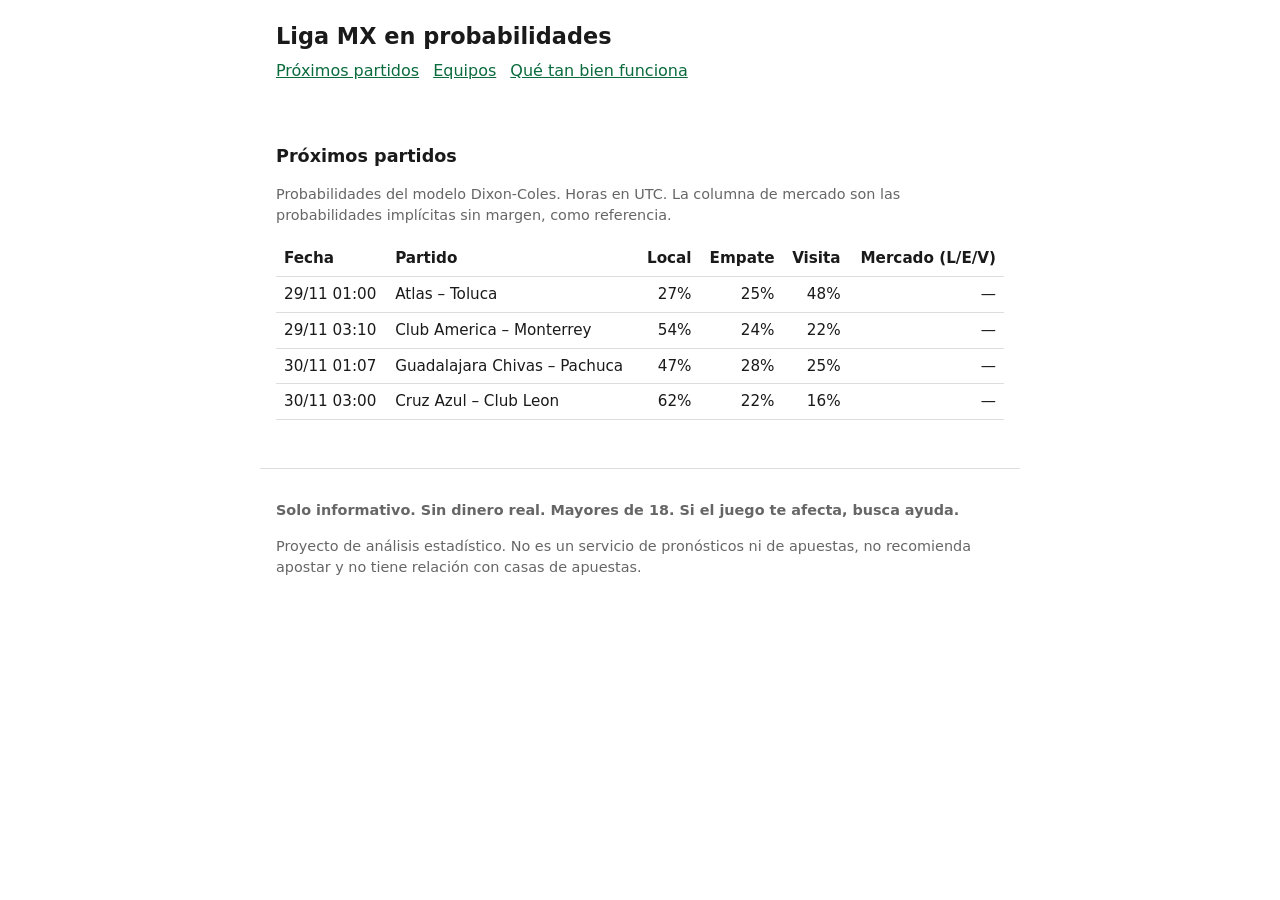
<file: docs/index.html>
<!doctype html>
<html lang="es"><head><meta charset="utf-8">
<meta name="viewport" content="width=device-width,initial-scale=1">
<title>Próximos partidos · Liga MX en probabilidades</title><link rel="stylesheet" href="style.css"></head>
<body><header><h1>Liga MX en probabilidades</h1>
<nav><a href="index.html">Próximos partidos</a><a href="equipos.html">Equipos</a><a href="rendimiento.html">Qué tan bien funciona</a></nav></header>
<main><h2>Próximos partidos</h2><p class='mut'>Probabilidades del modelo Dixon-Coles. Horas en UTC. La columna de mercado son las probabilidades implícitas sin margen, como referencia.</p><div class="scroll"><table><thead><tr><th>Fecha</th><th>Partido</th><th class="n">Local</th><th class="n">Empate</th><th class="n">Visita</th><th class="n">Mercado (L/E/V)</th></tr></thead><tbody><tr><td>29/11 01:00</td><td>Atlas – Toluca</td><td class="n">27%</td><td class="n">25%</td><td class="n">48%</td><td class="n">—</td></tr><tr><td>29/11 03:10</td><td>Club America – Monterrey</td><td class="n">54%</td><td class="n">24%</td><td class="n">22%</td><td class="n">—</td></tr><tr><td>30/11 01:07</td><td>Guadalajara Chivas – Pachuca</td><td class="n">47%</td><td class="n">28%</td><td class="n">25%</td><td class="n">—</td></tr><tr><td>30/11 03:00</td><td>Cruz Azul – Club Leon</td><td class="n">62%</td><td class="n">22%</td><td class="n">16%</td><td class="n">—</td></tr></tbody></table></div></main>
<footer><p><strong>Solo informativo. Sin dinero real. Mayores de 18. Si el juego te afecta, busca ayuda.</strong></p>
<p>Proyecto de análisis estadístico. No es un servicio de pronósticos ni de apuestas, no recomienda apostar y no tiene relación con casas de apuestas.</p></footer>
</body></html>
</file>
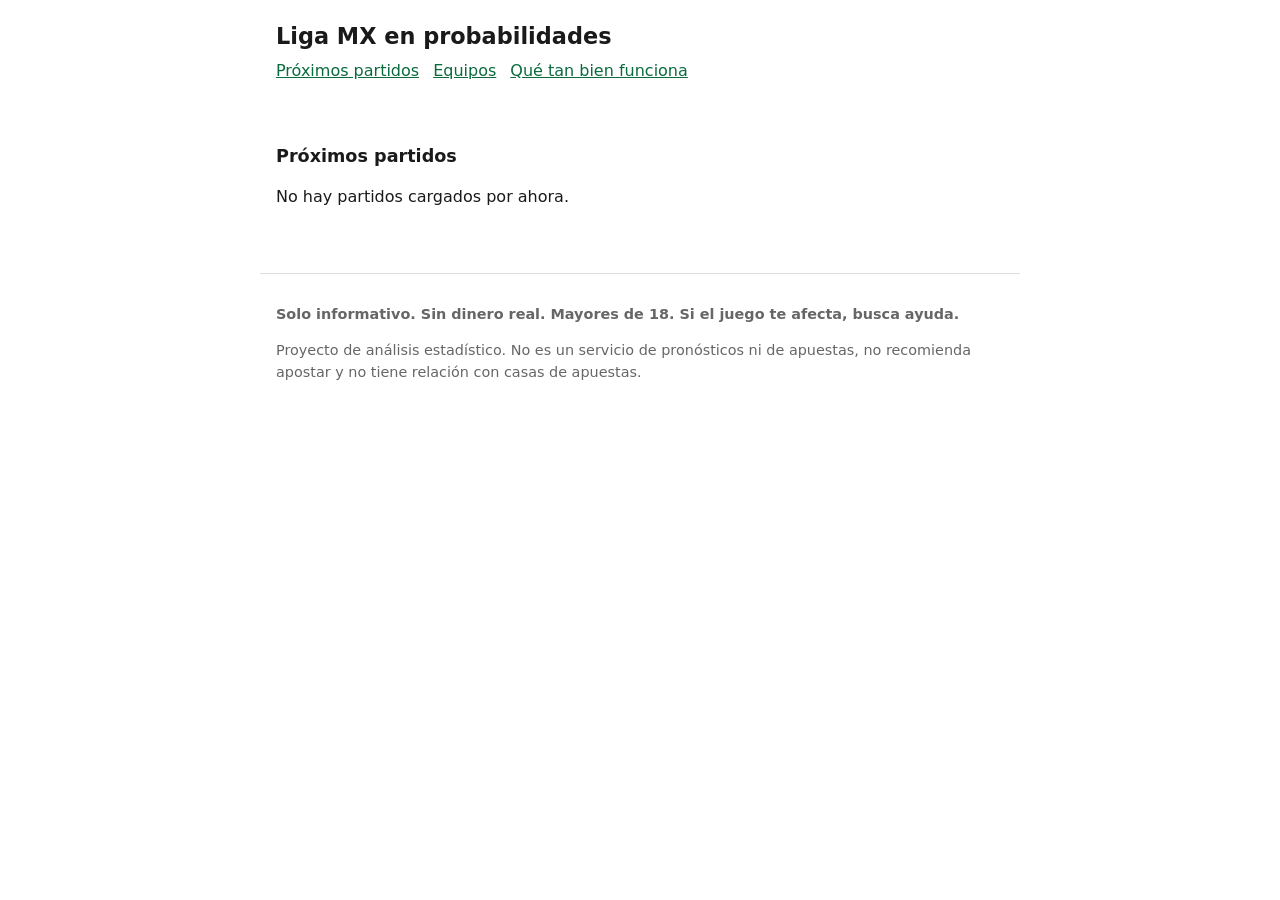
<file: site/index.html>
<!doctype html>
<html lang="es"><head><meta charset="utf-8">
<meta name="viewport" content="width=device-width,initial-scale=1">
<title>Próximos partidos · Liga MX en probabilidades</title><link rel="stylesheet" href="style.css"></head>
<body><header><h1>Liga MX en probabilidades</h1>
<nav><a href="index.html">Próximos partidos</a><a href="equipos.html">Equipos</a><a href="rendimiento.html">Qué tan bien funciona</a></nav></header>
<main><h2>Próximos partidos</h2><p>No hay partidos cargados por ahora.</p></main>
<footer><p><strong>Solo informativo. Sin dinero real. Mayores de 18. Si el juego te afecta, busca ayuda.</strong></p>
<p>Proyecto de análisis estadístico. No es un servicio de pronósticos ni de apuestas, no recomienda apostar y no tiene relación con casas de apuestas.</p></footer>
</body></html>
</file>
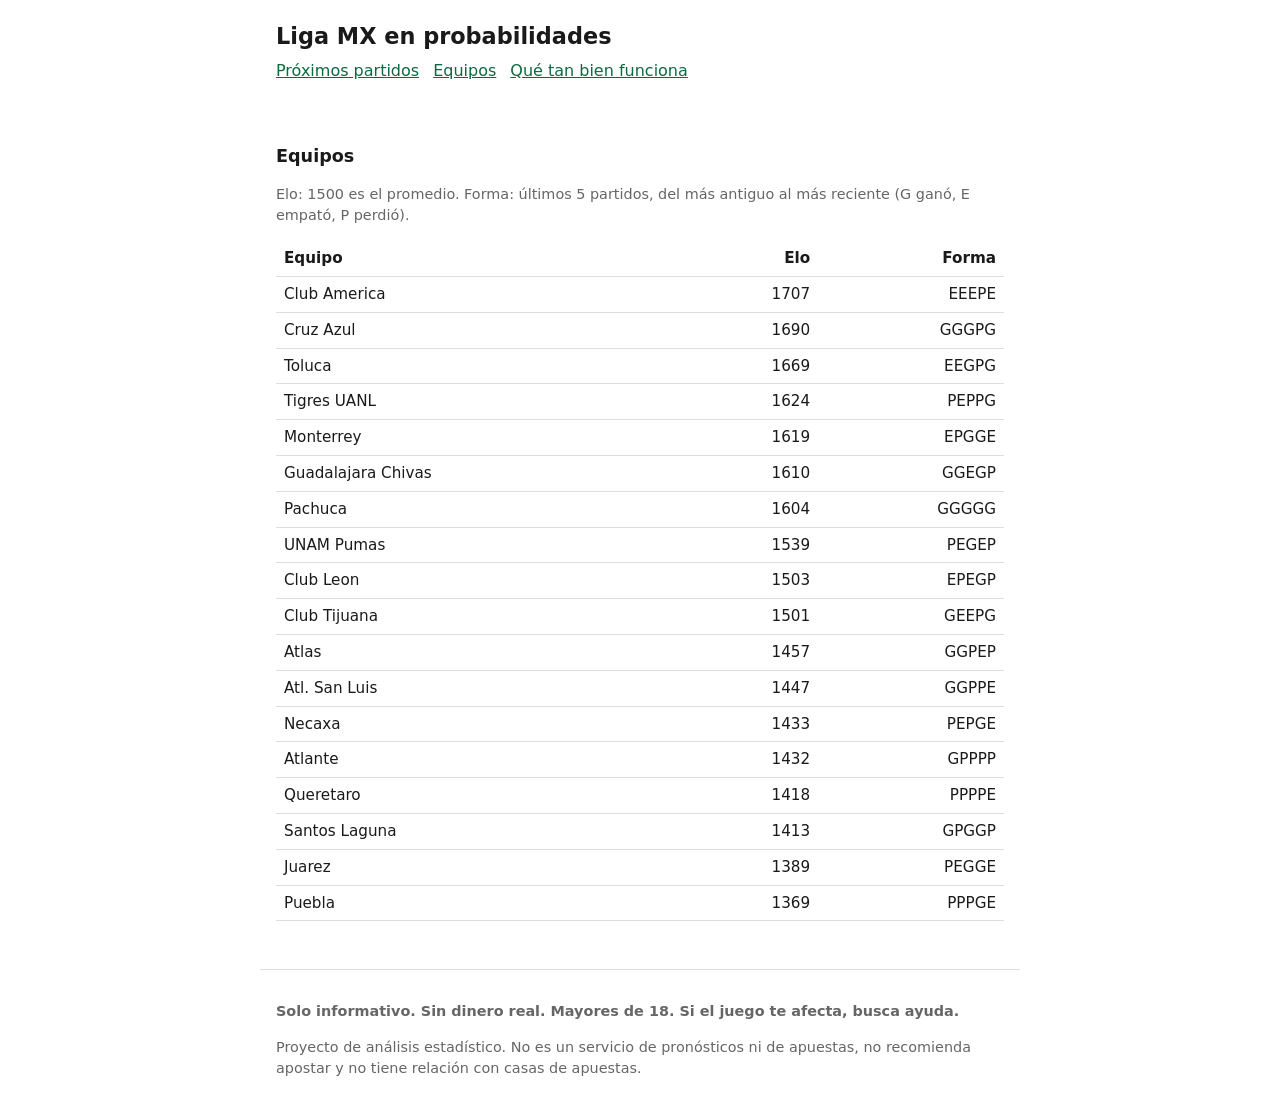
<file: docs/equipos.html>
<!doctype html>
<html lang="es"><head><meta charset="utf-8">
<meta name="viewport" content="width=device-width,initial-scale=1">
<title>Equipos · Liga MX en probabilidades</title><link rel="stylesheet" href="style.css"></head>
<body><header><h1>Liga MX en probabilidades</h1>
<nav><a href="index.html">Próximos partidos</a><a href="equipos.html">Equipos</a><a href="rendimiento.html">Qué tan bien funciona</a></nav></header>
<main><h2>Equipos</h2><p class='mut'>Elo: 1500 es el promedio. Forma: últimos 5 partidos, del más antiguo al más reciente (G ganó, E empató, P perdió).</p><div class="scroll"><table><thead><tr><th>Equipo</th><th class="n">Elo</th><th class="n">Forma</th></tr></thead><tbody><tr><td>Club America</td><td class="n">1707</td><td class="n">EEEPE</td></tr><tr><td>Cruz Azul</td><td class="n">1690</td><td class="n">GGGPG</td></tr><tr><td>Toluca</td><td class="n">1669</td><td class="n">EEGPG</td></tr><tr><td>Tigres UANL</td><td class="n">1624</td><td class="n">PEPPG</td></tr><tr><td>Monterrey</td><td class="n">1619</td><td class="n">EPGGE</td></tr><tr><td>Guadalajara Chivas</td><td class="n">1610</td><td class="n">GGEGP</td></tr><tr><td>Pachuca</td><td class="n">1604</td><td class="n">GGGGG</td></tr><tr><td>UNAM Pumas</td><td class="n">1539</td><td class="n">PEGEP</td></tr><tr><td>Club Leon</td><td class="n">1503</td><td class="n">EPEGP</td></tr><tr><td>Club Tijuana</td><td class="n">1501</td><td class="n">GEEPG</td></tr><tr><td>Atlas</td><td class="n">1457</td><td class="n">GGPEP</td></tr><tr><td>Atl. San Luis</td><td class="n">1447</td><td class="n">GGPPE</td></tr><tr><td>Necaxa</td><td class="n">1433</td><td class="n">PEPGE</td></tr><tr><td>Atlante</td><td class="n">1432</td><td class="n">GPPPP</td></tr><tr><td>Queretaro</td><td class="n">1418</td><td class="n">PPPPE</td></tr><tr><td>Santos Laguna</td><td class="n">1413</td><td class="n">GPGGP</td></tr><tr><td>Juarez</td><td class="n">1389</td><td class="n">PEGGE</td></tr><tr><td>Puebla</td><td class="n">1369</td><td class="n">PPPGE</td></tr></tbody></table></div></main>
<footer><p><strong>Solo informativo. Sin dinero real. Mayores de 18. Si el juego te afecta, busca ayuda.</strong></p>
<p>Proyecto de análisis estadístico. No es un servicio de pronósticos ni de apuestas, no recomienda apostar y no tiene relación con casas de apuestas.</p></footer>
</body></html>
</file>
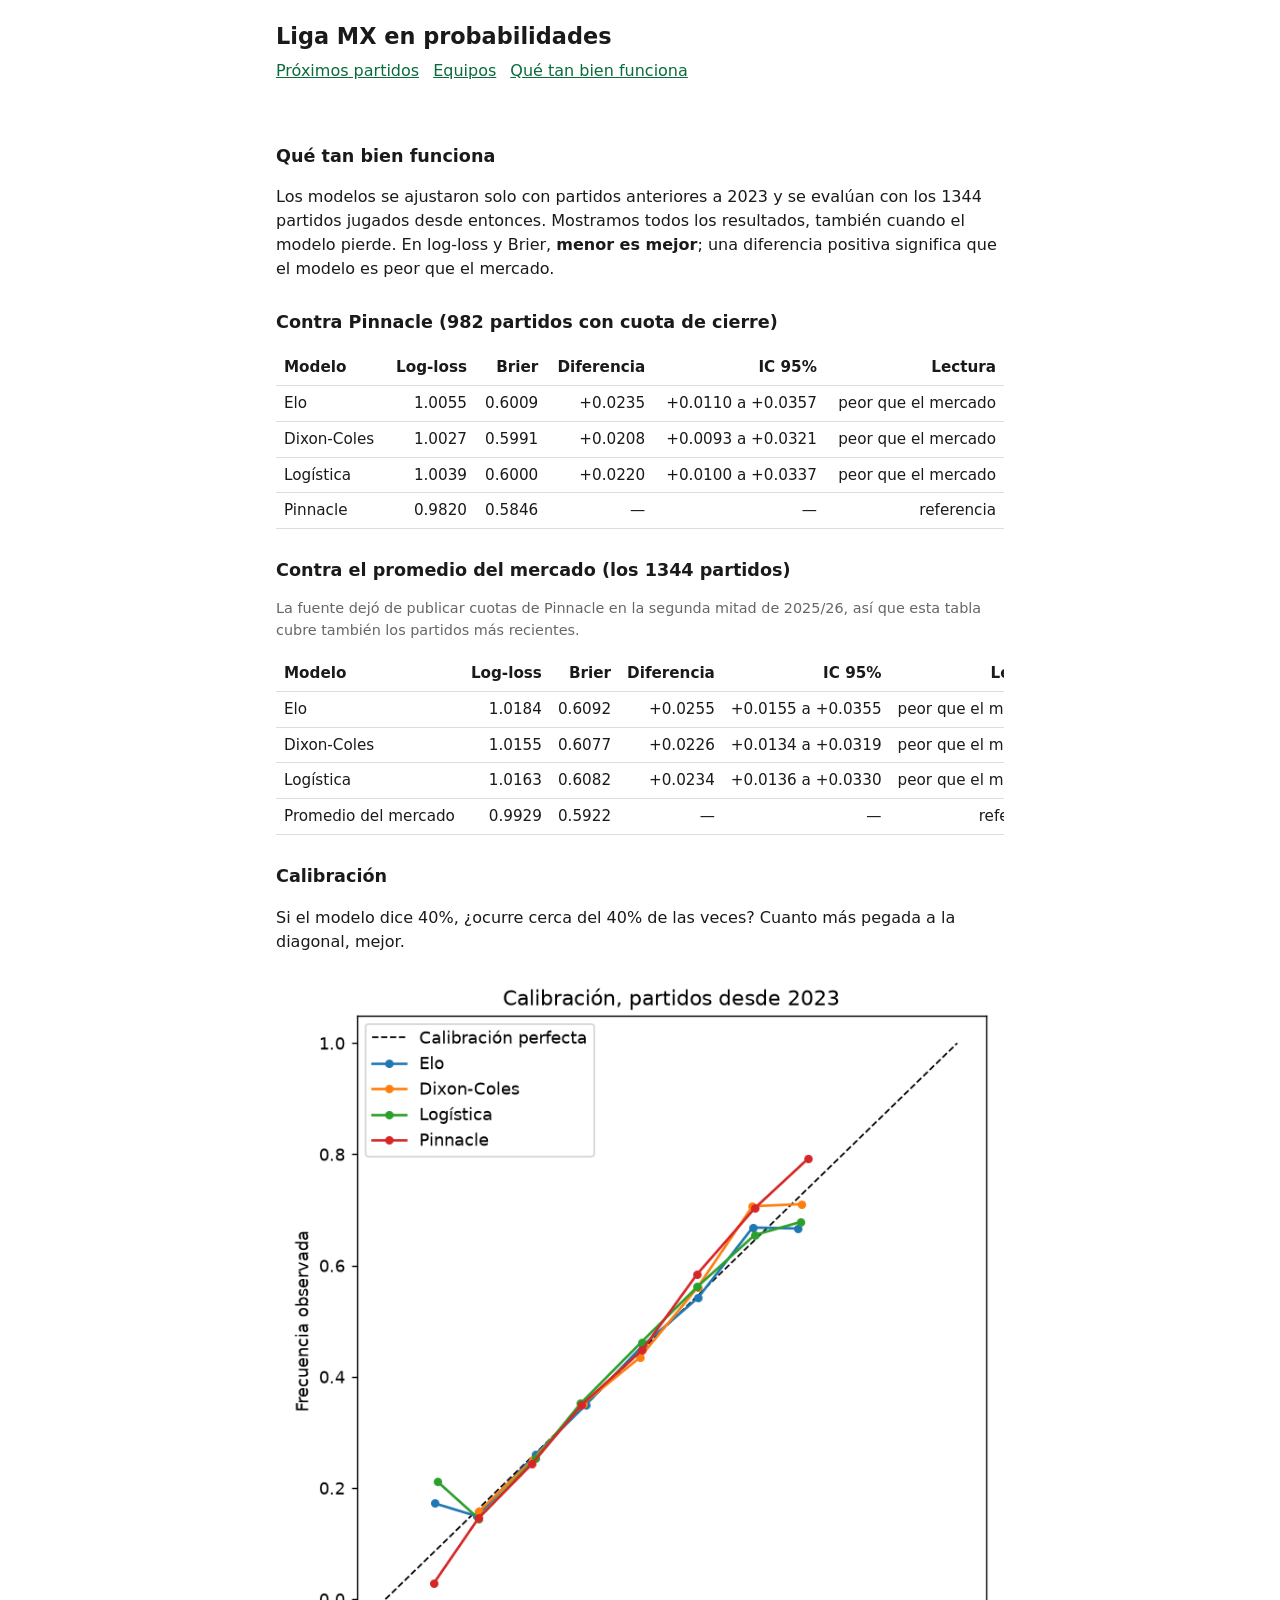
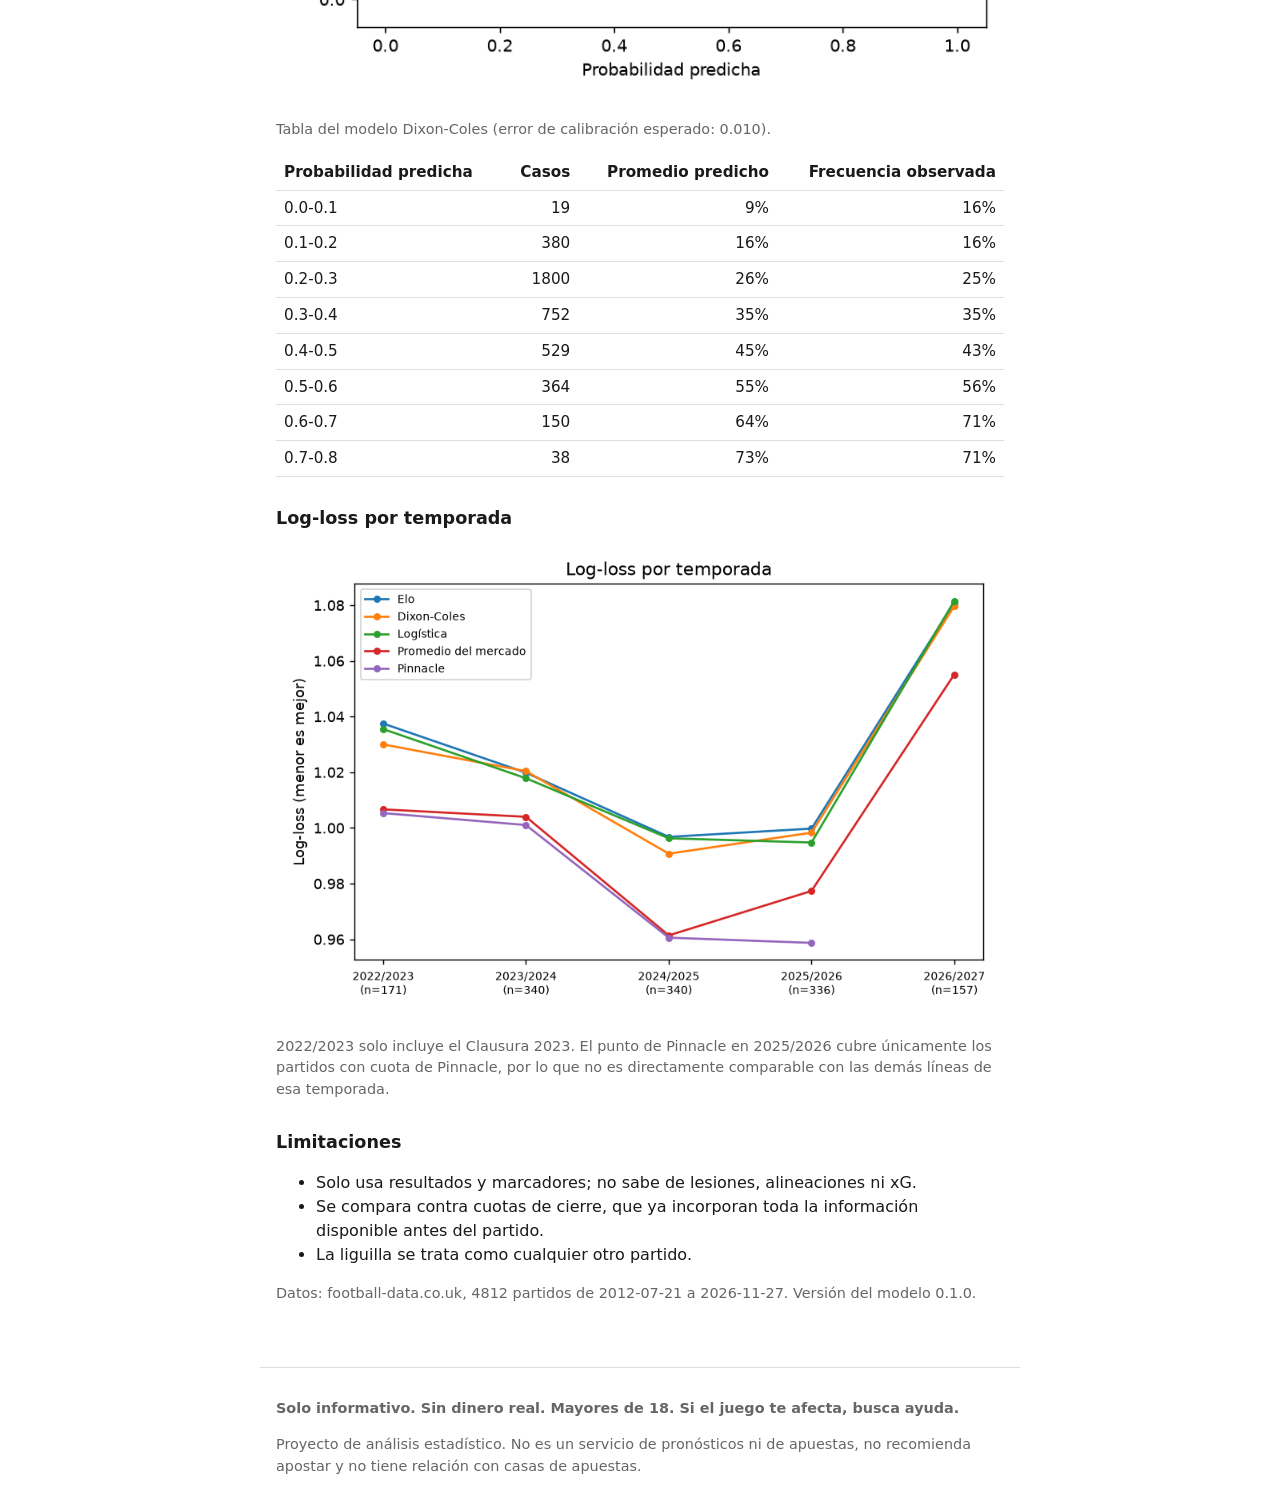
<file: docs/rendimiento.html>
<!doctype html>
<html lang="es"><head><meta charset="utf-8">
<meta name="viewport" content="width=device-width,initial-scale=1">
<title>Qué tan bien funciona · Liga MX en probabilidades</title><link rel="stylesheet" href="style.css"></head>
<body><header><h1>Liga MX en probabilidades</h1>
<nav><a href="index.html">Próximos partidos</a><a href="equipos.html">Equipos</a><a href="rendimiento.html">Qué tan bien funciona</a></nav></header>
<main><h2>Qué tan bien funciona</h2>
<p>Los modelos se ajustaron solo con partidos anteriores a 2023 y se evalúan con los
1344 partidos jugados desde entonces. Mostramos todos los resultados, también cuando el modelo pierde.
En log-loss y Brier, <strong>menor es mejor</strong>; una diferencia positiva significa que el modelo es peor que el mercado.</p>
<h2>Contra Pinnacle (982 partidos con cuota de cierre)</h2>
<div class="scroll"><table><thead><tr><th>Modelo</th><th class="n">Log-loss</th><th class="n">Brier</th><th class="n">Diferencia</th><th class="n">IC 95%</th><th class="n">Lectura</th></tr></thead><tbody><tr><td>Elo</td><td class="n">1.0055</td><td class="n">0.6009</td><td class="n">+0.0235</td><td class="n">+0.0110 a +0.0357</td><td class="n">peor que el mercado</td></tr><tr><td>Dixon-Coles</td><td class="n">1.0027</td><td class="n">0.5991</td><td class="n">+0.0208</td><td class="n">+0.0093 a +0.0321</td><td class="n">peor que el mercado</td></tr><tr><td>Logística</td><td class="n">1.0039</td><td class="n">0.6000</td><td class="n">+0.0220</td><td class="n">+0.0100 a +0.0337</td><td class="n">peor que el mercado</td></tr><tr><td>Pinnacle</td><td class="n">0.9820</td><td class="n">0.5846</td><td class="n">—</td><td class="n">—</td><td class="n">referencia</td></tr></tbody></table></div>
<h2>Contra el promedio del mercado (los 1344 partidos)</h2>
<p class="mut">La fuente dejó de publicar cuotas de Pinnacle en la segunda mitad de 2025/26, así que esta tabla cubre también los partidos más recientes.</p>
<div class="scroll"><table><thead><tr><th>Modelo</th><th class="n">Log-loss</th><th class="n">Brier</th><th class="n">Diferencia</th><th class="n">IC 95%</th><th class="n">Lectura</th></tr></thead><tbody><tr><td>Elo</td><td class="n">1.0184</td><td class="n">0.6092</td><td class="n">+0.0255</td><td class="n">+0.0155 a +0.0355</td><td class="n">peor que el mercado</td></tr><tr><td>Dixon-Coles</td><td class="n">1.0155</td><td class="n">0.6077</td><td class="n">+0.0226</td><td class="n">+0.0134 a +0.0319</td><td class="n">peor que el mercado</td></tr><tr><td>Logística</td><td class="n">1.0163</td><td class="n">0.6082</td><td class="n">+0.0234</td><td class="n">+0.0136 a +0.0330</td><td class="n">peor que el mercado</td></tr><tr><td>Promedio del mercado</td><td class="n">0.9929</td><td class="n">0.5922</td><td class="n">—</td><td class="n">—</td><td class="n">referencia</td></tr></tbody></table></div>
<h2>Calibración</h2>
<p>Si el modelo dice 40%, ¿ocurre cerca del 40% de las veces? Cuanto más pegada a la diagonal, mejor.</p>
<img src="calibracion.png" alt="Curva de calibración de los modelos y de Pinnacle" width="780" height="780">
<p class="mut">Tabla del modelo Dixon-Coles (error de calibración esperado: 0.010).</p>
<div class="scroll"><table><thead><tr><th>Probabilidad predicha</th><th class="n">Casos</th><th class="n">Promedio predicho</th><th class="n">Frecuencia observada</th></tr></thead><tbody><tr><td>0.0-0.1</td><td class="n">19</td><td class="n">9%</td><td class="n">16%</td></tr><tr><td>0.1-0.2</td><td class="n">380</td><td class="n">16%</td><td class="n">16%</td></tr><tr><td>0.2-0.3</td><td class="n">1800</td><td class="n">26%</td><td class="n">25%</td></tr><tr><td>0.3-0.4</td><td class="n">752</td><td class="n">35%</td><td class="n">35%</td></tr><tr><td>0.4-0.5</td><td class="n">529</td><td class="n">45%</td><td class="n">43%</td></tr><tr><td>0.5-0.6</td><td class="n">364</td><td class="n">55%</td><td class="n">56%</td></tr><tr><td>0.6-0.7</td><td class="n">150</td><td class="n">64%</td><td class="n">71%</td></tr><tr><td>0.7-0.8</td><td class="n">38</td><td class="n">73%</td><td class="n">71%</td></tr></tbody></table></div>
<h2>Log-loss por temporada</h2>
<img src="logloss_temporada.png" alt="Log-loss por temporada de cada modelo y del mercado" width="910" height="585">
<p class="mut">2022/2023 solo incluye el Clausura 2023. El punto de Pinnacle en 2025/2026 cubre únicamente los partidos con cuota de Pinnacle, por lo que no es directamente comparable con las demás líneas de esa temporada.</p>
<h2>Limitaciones</h2>
<ul><li>Solo usa resultados y marcadores; no sabe de lesiones, alineaciones ni xG.</li>
<li>Se compara contra cuotas de cierre, que ya incorporan toda la información disponible antes del partido.</li>
<li>La liguilla se trata como cualquier otro partido.</li></ul>
<p class="mut">Datos: football-data.co.uk, 4812 partidos de 2012-07-21 a 2026-11-27. Versión del modelo 0.1.0.</p></main>
<footer><p><strong>Solo informativo. Sin dinero real. Mayores de 18. Si el juego te afecta, busca ayuda.</strong></p>
<p>Proyecto de análisis estadístico. No es un servicio de pronósticos ni de apuestas, no recomienda apostar y no tiene relación con casas de apuestas.</p></footer>
</body></html>
</file>
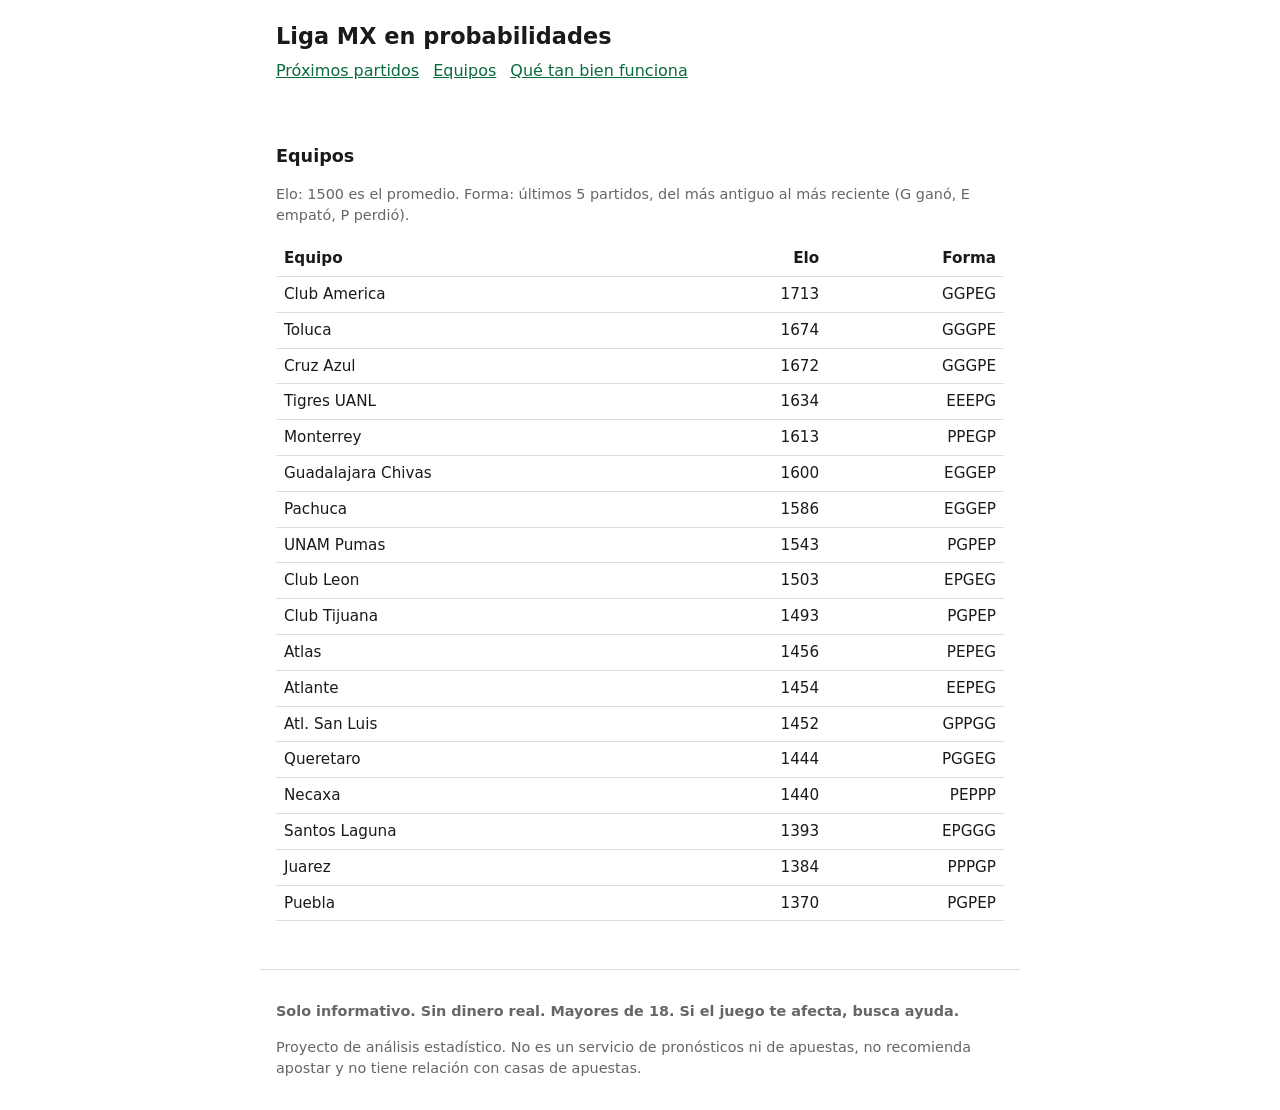
<file: site/equipos.html>
<!doctype html>
<html lang="es"><head><meta charset="utf-8">
<meta name="viewport" content="width=device-width,initial-scale=1">
<title>Equipos · Liga MX en probabilidades</title><link rel="stylesheet" href="style.css"></head>
<body><header><h1>Liga MX en probabilidades</h1>
<nav><a href="index.html">Próximos partidos</a><a href="equipos.html">Equipos</a><a href="rendimiento.html">Qué tan bien funciona</a></nav></header>
<main><h2>Equipos</h2><p class='mut'>Elo: 1500 es el promedio. Forma: últimos 5 partidos, del más antiguo al más reciente (G ganó, E empató, P perdió).</p><div class="scroll"><table><thead><tr><th>Equipo</th><th class="n">Elo</th><th class="n">Forma</th></tr></thead><tbody><tr><td>Club America</td><td class="n">1713</td><td class="n">GGPEG</td></tr><tr><td>Toluca</td><td class="n">1674</td><td class="n">GGGPE</td></tr><tr><td>Cruz Azul</td><td class="n">1672</td><td class="n">GGGPE</td></tr><tr><td>Tigres UANL</td><td class="n">1634</td><td class="n">EEEPG</td></tr><tr><td>Monterrey</td><td class="n">1613</td><td class="n">PPEGP</td></tr><tr><td>Guadalajara Chivas</td><td class="n">1600</td><td class="n">EGGEP</td></tr><tr><td>Pachuca</td><td class="n">1586</td><td class="n">EGGEP</td></tr><tr><td>UNAM Pumas</td><td class="n">1543</td><td class="n">PGPEP</td></tr><tr><td>Club Leon</td><td class="n">1503</td><td class="n">EPGEG</td></tr><tr><td>Club Tijuana</td><td class="n">1493</td><td class="n">PGPEP</td></tr><tr><td>Atlas</td><td class="n">1456</td><td class="n">PEPEG</td></tr><tr><td>Atlante</td><td class="n">1454</td><td class="n">EEPEG</td></tr><tr><td>Atl. San Luis</td><td class="n">1452</td><td class="n">GPPGG</td></tr><tr><td>Queretaro</td><td class="n">1444</td><td class="n">PGGEG</td></tr><tr><td>Necaxa</td><td class="n">1440</td><td class="n">PEPPP</td></tr><tr><td>Santos Laguna</td><td class="n">1393</td><td class="n">EPGGG</td></tr><tr><td>Juarez</td><td class="n">1384</td><td class="n">PPPGP</td></tr><tr><td>Puebla</td><td class="n">1370</td><td class="n">PGPEP</td></tr></tbody></table></div></main>
<footer><p><strong>Solo informativo. Sin dinero real. Mayores de 18. Si el juego te afecta, busca ayuda.</strong></p>
<p>Proyecto de análisis estadístico. No es un servicio de pronósticos ni de apuestas, no recomienda apostar y no tiene relación con casas de apuestas.</p></footer>
</body></html>
</file>
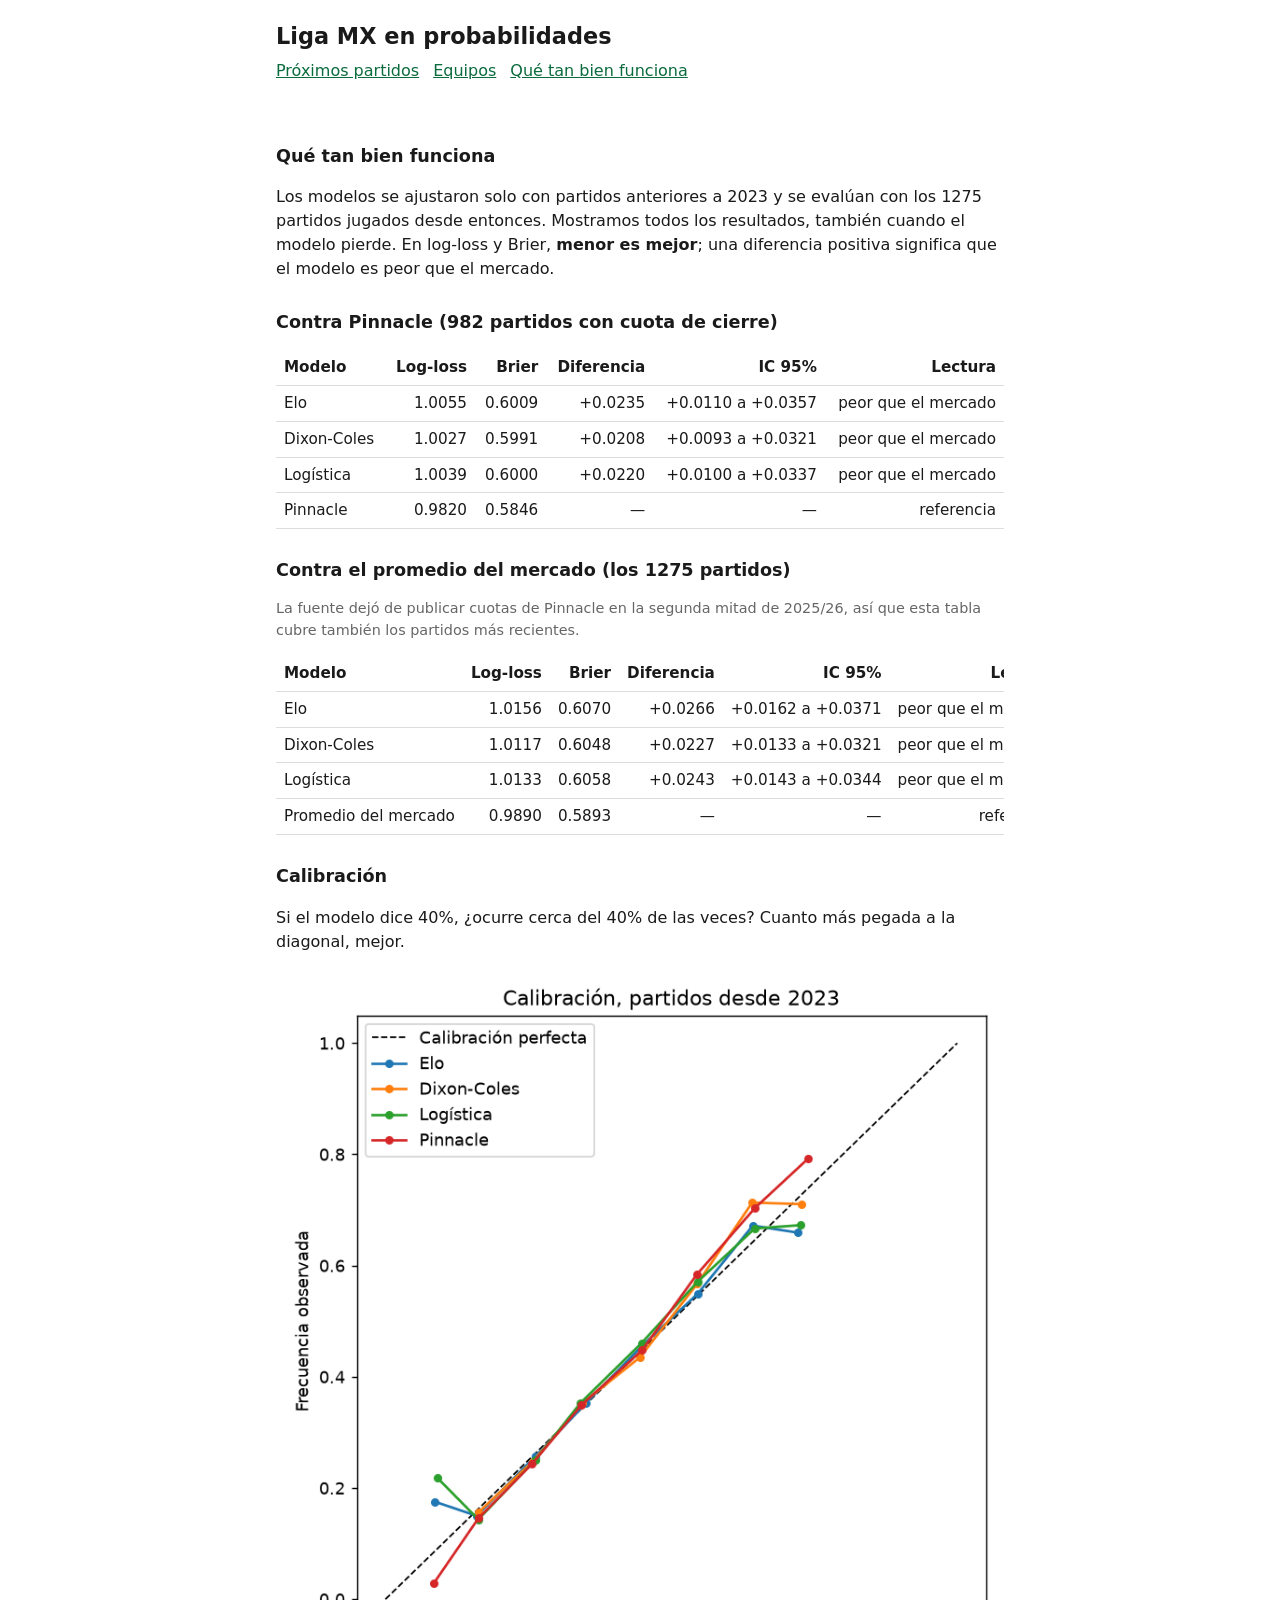
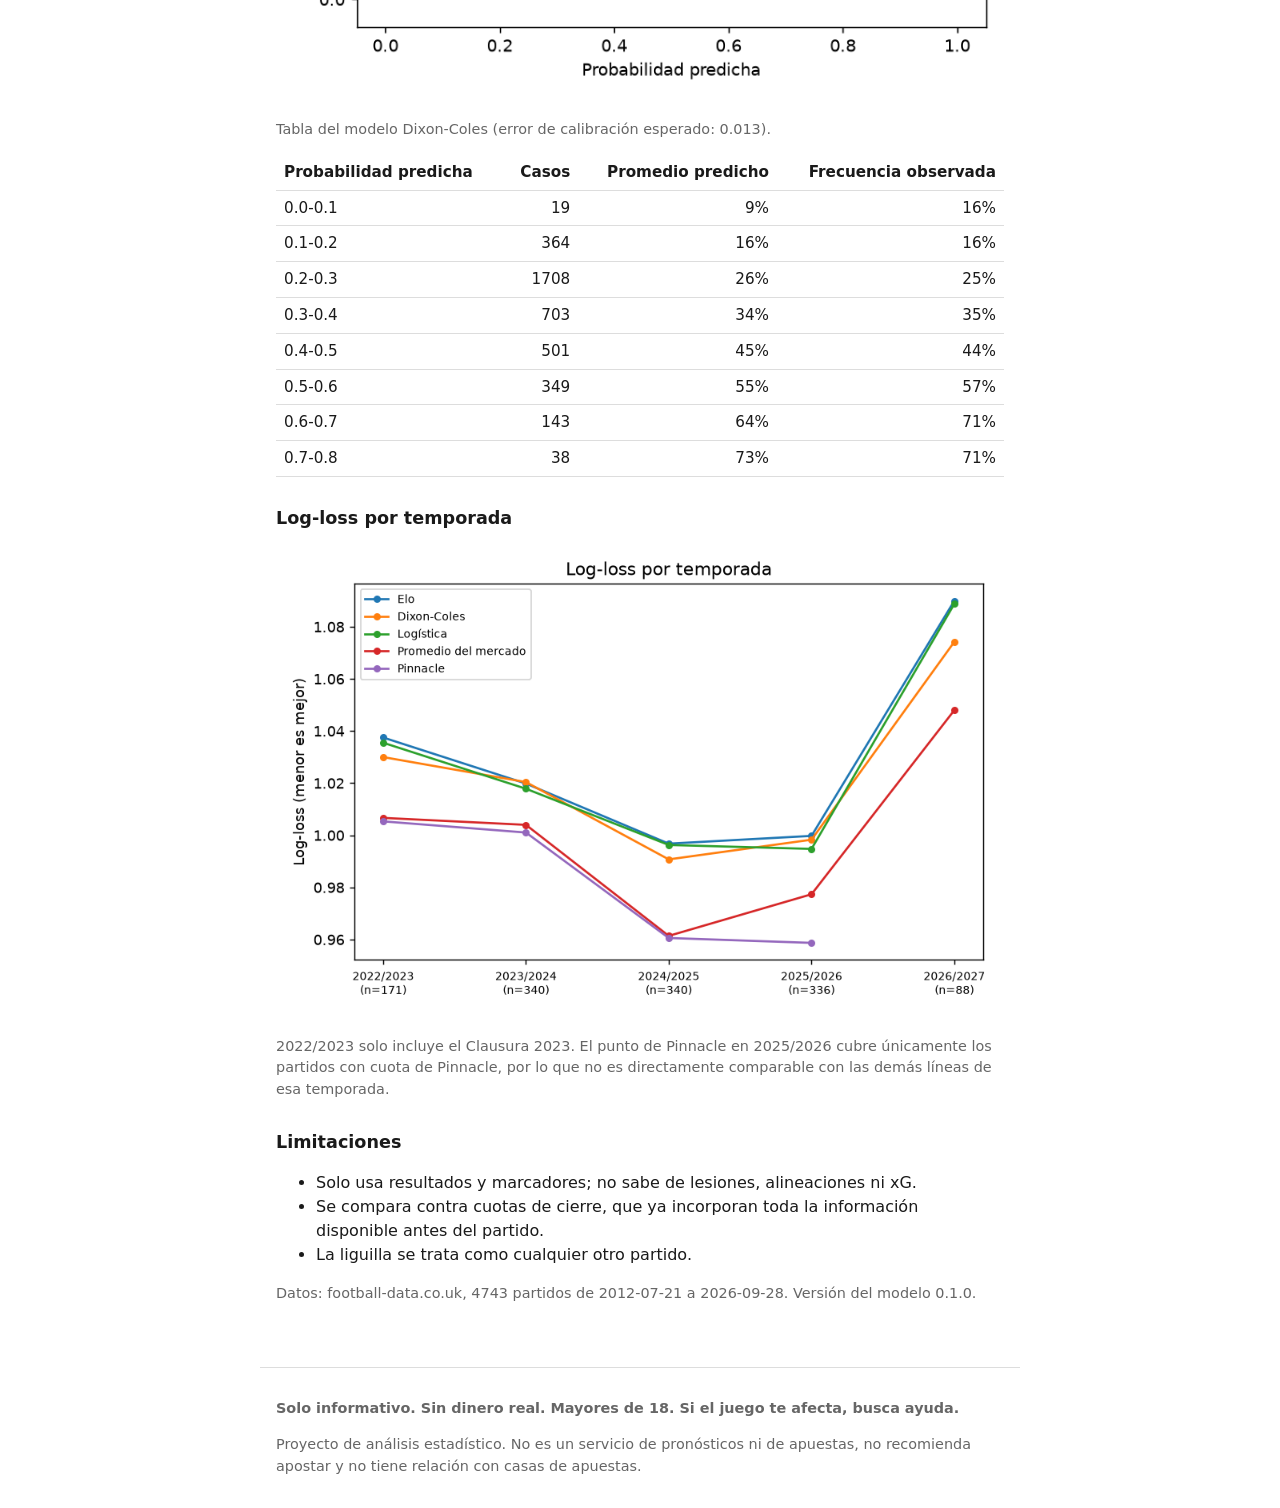
<file: site/rendimiento.html>
<!doctype html>
<html lang="es"><head><meta charset="utf-8">
<meta name="viewport" content="width=device-width,initial-scale=1">
<title>Qué tan bien funciona · Liga MX en probabilidades</title><link rel="stylesheet" href="style.css"></head>
<body><header><h1>Liga MX en probabilidades</h1>
<nav><a href="index.html">Próximos partidos</a><a href="equipos.html">Equipos</a><a href="rendimiento.html">Qué tan bien funciona</a></nav></header>
<main><h2>Qué tan bien funciona</h2>
<p>Los modelos se ajustaron solo con partidos anteriores a 2023 y se evalúan con los
1275 partidos jugados desde entonces. Mostramos todos los resultados, también cuando el modelo pierde.
En log-loss y Brier, <strong>menor es mejor</strong>; una diferencia positiva significa que el modelo es peor que el mercado.</p>
<h2>Contra Pinnacle (982 partidos con cuota de cierre)</h2>
<div class="scroll"><table><thead><tr><th>Modelo</th><th class="n">Log-loss</th><th class="n">Brier</th><th class="n">Diferencia</th><th class="n">IC 95%</th><th class="n">Lectura</th></tr></thead><tbody><tr><td>Elo</td><td class="n">1.0055</td><td class="n">0.6009</td><td class="n">+0.0235</td><td class="n">+0.0110 a +0.0357</td><td class="n">peor que el mercado</td></tr><tr><td>Dixon-Coles</td><td class="n">1.0027</td><td class="n">0.5991</td><td class="n">+0.0208</td><td class="n">+0.0093 a +0.0321</td><td class="n">peor que el mercado</td></tr><tr><td>Logística</td><td class="n">1.0039</td><td class="n">0.6000</td><td class="n">+0.0220</td><td class="n">+0.0100 a +0.0337</td><td class="n">peor que el mercado</td></tr><tr><td>Pinnacle</td><td class="n">0.9820</td><td class="n">0.5846</td><td class="n">—</td><td class="n">—</td><td class="n">referencia</td></tr></tbody></table></div>
<h2>Contra el promedio del mercado (los 1275 partidos)</h2>
<p class="mut">La fuente dejó de publicar cuotas de Pinnacle en la segunda mitad de 2025/26, así que esta tabla cubre también los partidos más recientes.</p>
<div class="scroll"><table><thead><tr><th>Modelo</th><th class="n">Log-loss</th><th class="n">Brier</th><th class="n">Diferencia</th><th class="n">IC 95%</th><th class="n">Lectura</th></tr></thead><tbody><tr><td>Elo</td><td class="n">1.0156</td><td class="n">0.6070</td><td class="n">+0.0266</td><td class="n">+0.0162 a +0.0371</td><td class="n">peor que el mercado</td></tr><tr><td>Dixon-Coles</td><td class="n">1.0117</td><td class="n">0.6048</td><td class="n">+0.0227</td><td class="n">+0.0133 a +0.0321</td><td class="n">peor que el mercado</td></tr><tr><td>Logística</td><td class="n">1.0133</td><td class="n">0.6058</td><td class="n">+0.0243</td><td class="n">+0.0143 a +0.0344</td><td class="n">peor que el mercado</td></tr><tr><td>Promedio del mercado</td><td class="n">0.9890</td><td class="n">0.5893</td><td class="n">—</td><td class="n">—</td><td class="n">referencia</td></tr></tbody></table></div>
<h2>Calibración</h2>
<p>Si el modelo dice 40%, ¿ocurre cerca del 40% de las veces? Cuanto más pegada a la diagonal, mejor.</p>
<img src="calibracion.png" alt="Curva de calibración de los modelos y de Pinnacle" width="780" height="780">
<p class="mut">Tabla del modelo Dixon-Coles (error de calibración esperado: 0.013).</p>
<div class="scroll"><table><thead><tr><th>Probabilidad predicha</th><th class="n">Casos</th><th class="n">Promedio predicho</th><th class="n">Frecuencia observada</th></tr></thead><tbody><tr><td>0.0-0.1</td><td class="n">19</td><td class="n">9%</td><td class="n">16%</td></tr><tr><td>0.1-0.2</td><td class="n">364</td><td class="n">16%</td><td class="n">16%</td></tr><tr><td>0.2-0.3</td><td class="n">1708</td><td class="n">26%</td><td class="n">25%</td></tr><tr><td>0.3-0.4</td><td class="n">703</td><td class="n">34%</td><td class="n">35%</td></tr><tr><td>0.4-0.5</td><td class="n">501</td><td class="n">45%</td><td class="n">44%</td></tr><tr><td>0.5-0.6</td><td class="n">349</td><td class="n">55%</td><td class="n">57%</td></tr><tr><td>0.6-0.7</td><td class="n">143</td><td class="n">64%</td><td class="n">71%</td></tr><tr><td>0.7-0.8</td><td class="n">38</td><td class="n">73%</td><td class="n">71%</td></tr></tbody></table></div>
<h2>Log-loss por temporada</h2>
<img src="logloss_temporada.png" alt="Log-loss por temporada de cada modelo y del mercado" width="910" height="585">
<p class="mut">2022/2023 solo incluye el Clausura 2023. El punto de Pinnacle en 2025/2026 cubre únicamente los partidos con cuota de Pinnacle, por lo que no es directamente comparable con las demás líneas de esa temporada.</p>
<h2>Limitaciones</h2>
<ul><li>Solo usa resultados y marcadores; no sabe de lesiones, alineaciones ni xG.</li>
<li>Se compara contra cuotas de cierre, que ya incorporan toda la información disponible antes del partido.</li>
<li>La liguilla se trata como cualquier otro partido.</li></ul>
<p class="mut">Datos: football-data.co.uk, 4743 partidos de 2012-07-21 a 2026-09-28. Versión del modelo 0.1.0.</p></main>
<footer><p><strong>Solo informativo. Sin dinero real. Mayores de 18. Si el juego te afecta, busca ayuda.</strong></p>
<p>Proyecto de análisis estadístico. No es un servicio de pronósticos ni de apuestas, no recomienda apostar y no tiene relación con casas de apuestas.</p></footer>
</body></html>
</file>
<file: docs/style.css>
:root{--bg:#fff;--fg:#1a1a1a;--mut:#666;--line:#ddd;--acc:#0a6b3d}
@media(prefers-color-scheme:dark){:root{--bg:#121212;--fg:#eee;--mut:#aaa;--line:#333;--acc:#5fd39a}}
*{box-sizing:border-box}
body{margin:0;font:16px/1.5 system-ui,sans-serif;background:var(--bg);color:var(--fg)}
header,main,footer{max-width:760px;margin:0 auto;padding:16px}
nav a{margin-right:14px;color:var(--acc)}
h1{font-size:1.4rem;margin:.2em 0}h2{font-size:1.1rem;margin-top:1.6em}
.scroll{overflow-x:auto}
table{border-collapse:collapse;width:100%;font-size:.95rem}
th,td{padding:6px 8px;border-bottom:1px solid var(--line);text-align:left;white-space:nowrap}
td.n,th.n{text-align:right;font-variant-numeric:tabular-nums}
img{max-width:100%;height:auto;background:#fff}
.mut{color:var(--mut);font-size:.9rem}
footer{border-top:1px solid var(--line);margin-top:32px;color:var(--mut);font-size:.9rem}
</file>
<file: site/style.css>
:root{--bg:#fff;--fg:#1a1a1a;--mut:#666;--line:#ddd;--acc:#0a6b3d}
@media(prefers-color-scheme:dark){:root{--bg:#121212;--fg:#eee;--mut:#aaa;--line:#333;--acc:#5fd39a}}
*{box-sizing:border-box}
body{margin:0;font:16px/1.5 system-ui,sans-serif;background:var(--bg);color:var(--fg)}
header,main,footer{max-width:760px;margin:0 auto;padding:16px}
nav a{margin-right:14px;color:var(--acc)}
h1{font-size:1.4rem;margin:.2em 0}h2{font-size:1.1rem;margin-top:1.6em}
.scroll{overflow-x:auto}
table{border-collapse:collapse;width:100%;font-size:.95rem}
th,td{padding:6px 8px;border-bottom:1px solid var(--line);text-align:left;white-space:nowrap}
td.n,th.n{text-align:right;font-variant-numeric:tabular-nums}
img{max-width:100%;height:auto;background:#fff}
.mut{color:var(--mut);font-size:.9rem}
footer{border-top:1px solid var(--line);margin-top:32px;color:var(--mut);font-size:.9rem}
</file>
